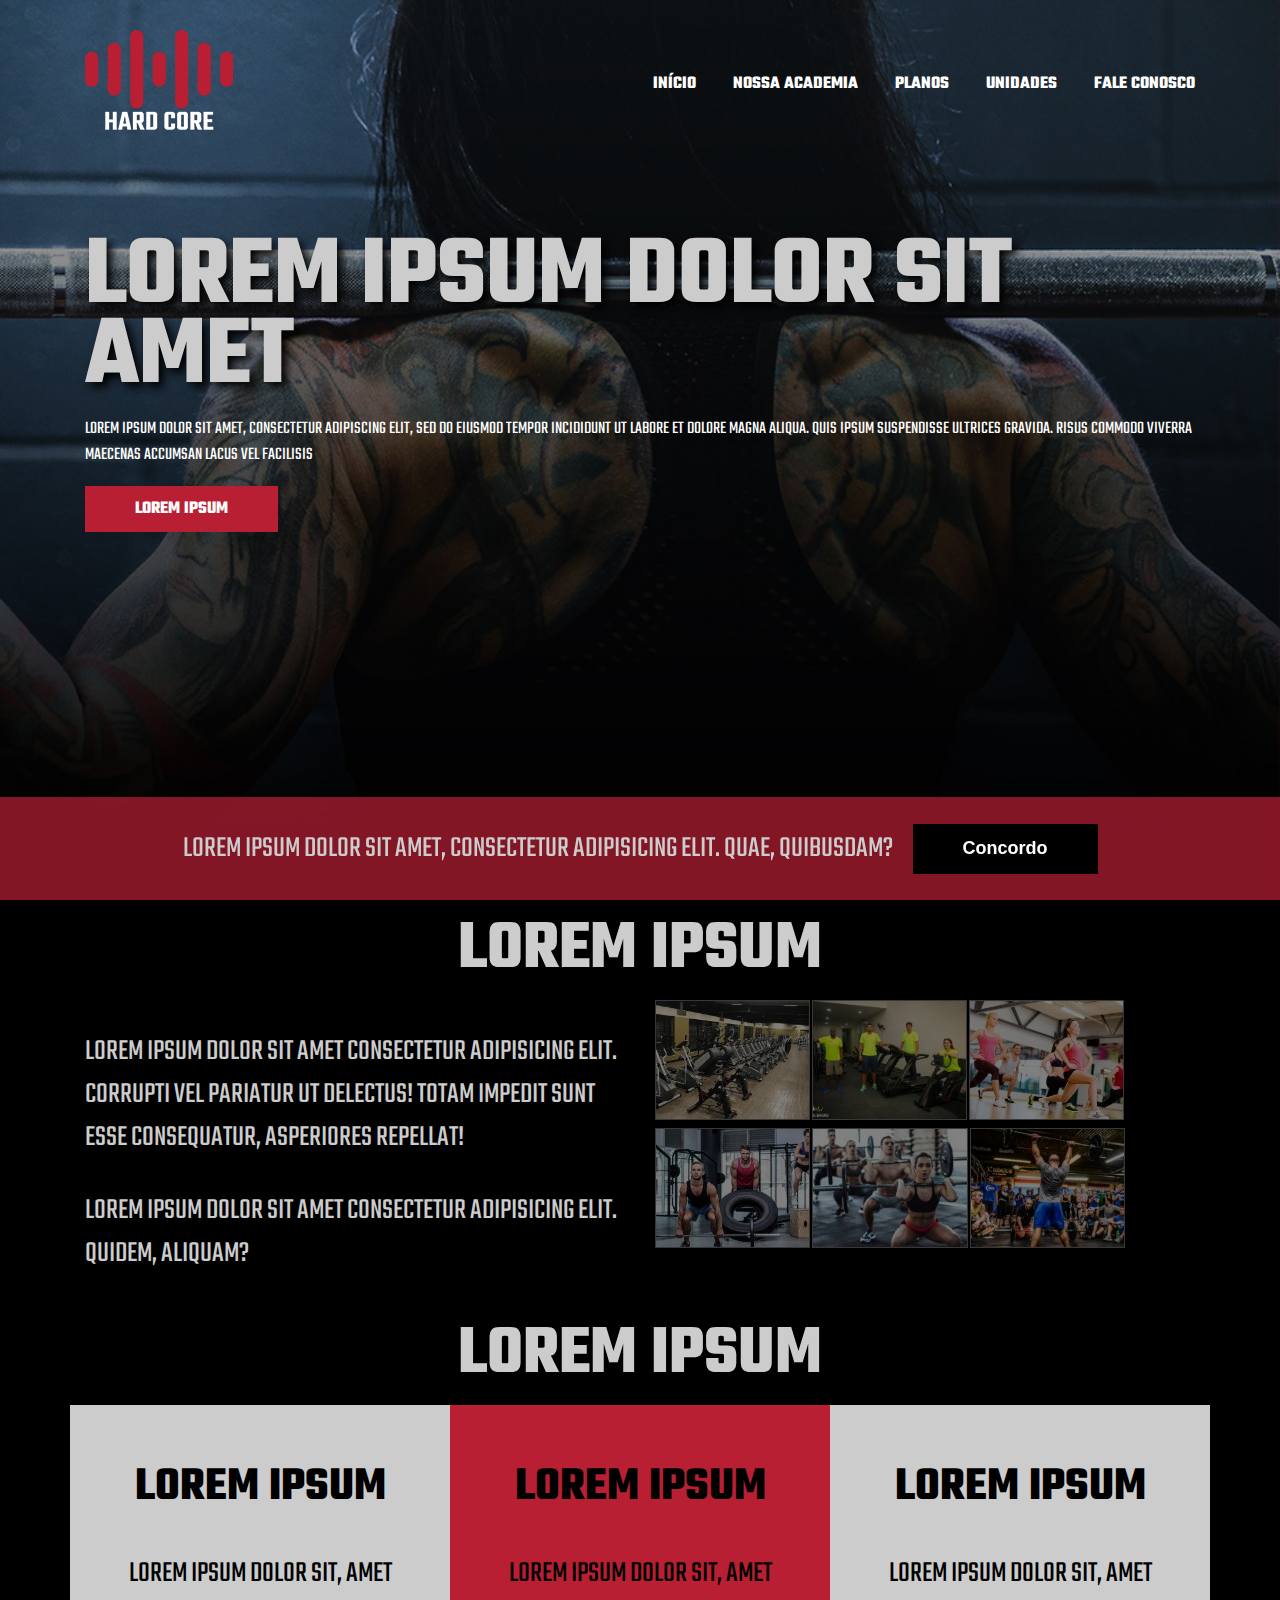
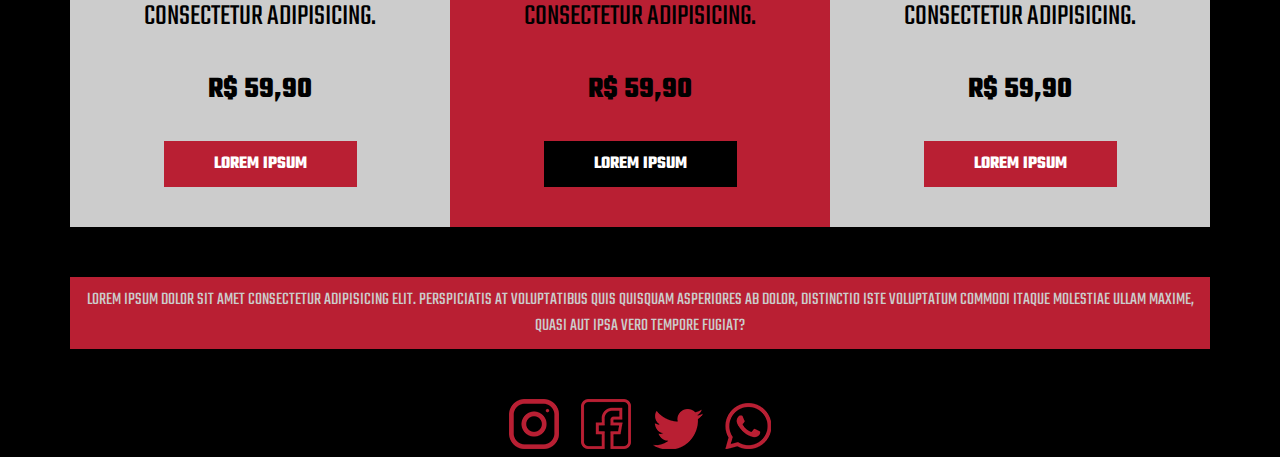
<file: index.html>
<!DOCTYPE html>
<html lang="pt-br">

<head>
  <meta charset="UTF-8" />
  <meta http-equiv="X-UA-Compatible" content="IE=edge" />
  <meta name="viewport" content="width=device-width, initial-scale=1.0" />
  <title>HardCore Gym</title>
  <link rel="stylesheet" href="css/bootstrap-grid.min.css" />
  <link rel="stylesheet" href="css/style.css" />
  <link href="https://unpkg.com/aos@2.3.1/dist/aos.css" rel="stylesheet">
  <link rel="stylesheet" href="dist/css/lightbox.min.css">
  <!-- Renomar a pasta dist para lightbox -->
</head>

<body>
  <div class="banner">

    <div class="container">

      <header class="topo">
        <div class="logo"><img src="img/logo.png" alt=""></div>
        <div class="menu">
          <a href="#">Início</a>
          <a href="#">Nossa Academia</a>
          <a href="#">Planos</a>
          <a href="#">Unidades</a>
          <a href="#">Fale Conosco</a>
        </div>

      </header>

      <article>

        <h1 data-aos="fade-right" data-aos-duration="500" data-os-duration="3000">LOREM IPSUM DOLOR SIT AMET</h1>
        <p>LOREM IPSUM DOLOR SIT AMET, CONSECTETUR ADIPISCING ELIT, SED DO EIUSMOD TEMPOR INCIDIDUNT UT LABORE ET DOLORE
          MAGNA ALIQUA. QUIS IPSUM SUSPENDISSE ULTRICES GRAVIDA. RISUS COMMODO VIVERRA MAECENAS ACCUMSAN LACUS VEL
          FACILISIS</p>

        <a href="#" class="btn-1">Lorem Ipsum</a>

      </article>
    </div>
  </div>

  <article class="container">

    <h2>Lorem Ipsum</h2>

    <div class="row">
      <div class="col">
        <p>Lorem ipsum dolor sit amet consectetur adipisicing elit. Corrupti vel pariatur ut delectus! Totam impedit
          sunt esse consequatur, asperiores repellat!</p>
        <p>Lorem ipsum dolor sit amet consectetur adipisicing elit. Quidem, aliquam?</p>
      </div>
      <div class="col galeria">
        <a href="img/galeria/academia-1.jpg" data-lightbox="galeria" data-title="Academia"><img
            src="img/galeria/thumb-academia-1.jpg" alt="teste"></a>
        <a href="img/galeria/academia-2.jpg" data-lightbox="galeria" data-title="Academia"><img
            src="img/galeria/thumb-academia-2.jpg" alt=""></a>
        <a href="img/galeria/academia-3.jpg" data-lightbox="galeria" data-title="Academia"><img
            src="img/galeria/thumb-academia-3.jpg" alt=""></a>
        <a href="img/galeria/academia-4.jpg" data-lightbox="galeria" data-title="Academia"><img
            src="img/galeria/thumb-academia-4.jpg" alt=""></a>
        <a href="img/galeria/academia-5.jpg" data-lightbox="galeria" data-title="Academia"><img
            src="img/galeria/thumb-academia-5.jpg" alt=""></a>
        <a href="img/galeria/academia-6.jpg" data-lightbox="galeria" data-title="Academia"><img
            src="img/galeria/thumb-academia-6.jpg" alt=""></a>
      </div>
    </div>
  </article>

  <article class="container">

    <h2>Lorem Ipsum</h2>

    <div class="row">

      <div class="col plano">
        <h3>Lorem Ipsum</h3>
        <p>Lorem ipsum dolor sit, amet consectetur adipisicing.</p>
        <span class="preco">R$ 59,90</span>
        <a href="#" class="btn-1">Lorem Ipsum</a>

      </div>
      <div class="col plano">
        <h3>Lorem Ipsum</h3>
        <p>Lorem ipsum dolor sit, amet consectetur adipisicing.</p>
        <span class="preco">R$ 59,90</span>
        <a href="#" class="btn-2">Lorem Ipsum</a>
      </div>

      <div class="col plano">
        <h3>Lorem Ipsum</h3>
        <p>Lorem ipsum dolor sit, amet consectetur adipisicing.</p>
        <span class="preco">R$ 59,90</span>
        <a href="#" class="btn-1">Lorem Ipsum</a>
      </div>

    </div>

  </article>


  <footer class="container rodape">
    <p>Lorem ipsum dolor sit amet consectetur adipisicing elit. Perspiciatis at voluptatibus quis quisquam asperiores ab
      dolor, distinctio iste voluptatum commodi itaque molestiae ullam maxime, quasi aut ipsa vero tempore fugiat?</p>
  </footer>


  <div class="container redesocial">
    <a href="#"><img src="img/instagram.png" alt=""></a>
    <a href="#"><img src="img/facebook.png" alt=""></a>
    <a href="#"><img src="img/twitter.png" alt=""></a>
    <a href="http://wa.me/5521999666333"><img src="img/whatsapp.png" alt=""></a>
  </div>

  <div class="lgpd close">
    <p>Lorem ipsum dolor sit amet, consectetur adipisicing elit. Quae, quibusdam?</p>
    <button class="btn-2" id="btnConcordo">Concordo</button>
  </div>

  <script src="bootstrap/js/jquery-3.6.0.min.js"></script>
  <script src="dist/js/lightbox.min.js"></script>
  <script src="bootstrap/js/bootstrap.min.js"></script>
  <script src="bootstrap/js/maskedinput-1.4.1.js"></script>
  <script src="bootstrap/js/jquery.validate.js"></script>
  <script src="bootstrap/js/script.js"></script>
  <script src="https://unpkg.com/aos@2.3.1/dist/aos.js"></script>

  <script>
    AOS.init();
  </script>

  <script>
    lightbox.option({
      'albumLabel': "Imagem %1 of %2",
      "wrapAround": true

    })
  </script>

  <script>

    if(localStorage.getItem("clicou") != "sim"){
      
      document.querySelector(".lgpd").classList.remove("close")

    }

    var btnConcordo = document.querySelector("#btnConcordo");
    // console.log("btnConcordo");

    btnConcordo.addEventListener("click", function(){
      // console.log("clicou");
      document.querySelector(".lgpd").style.visibility = "hidden";
      localStorage.setItem("clicou","sim");
    
    });
  </script>


</body>

</html>
</file>
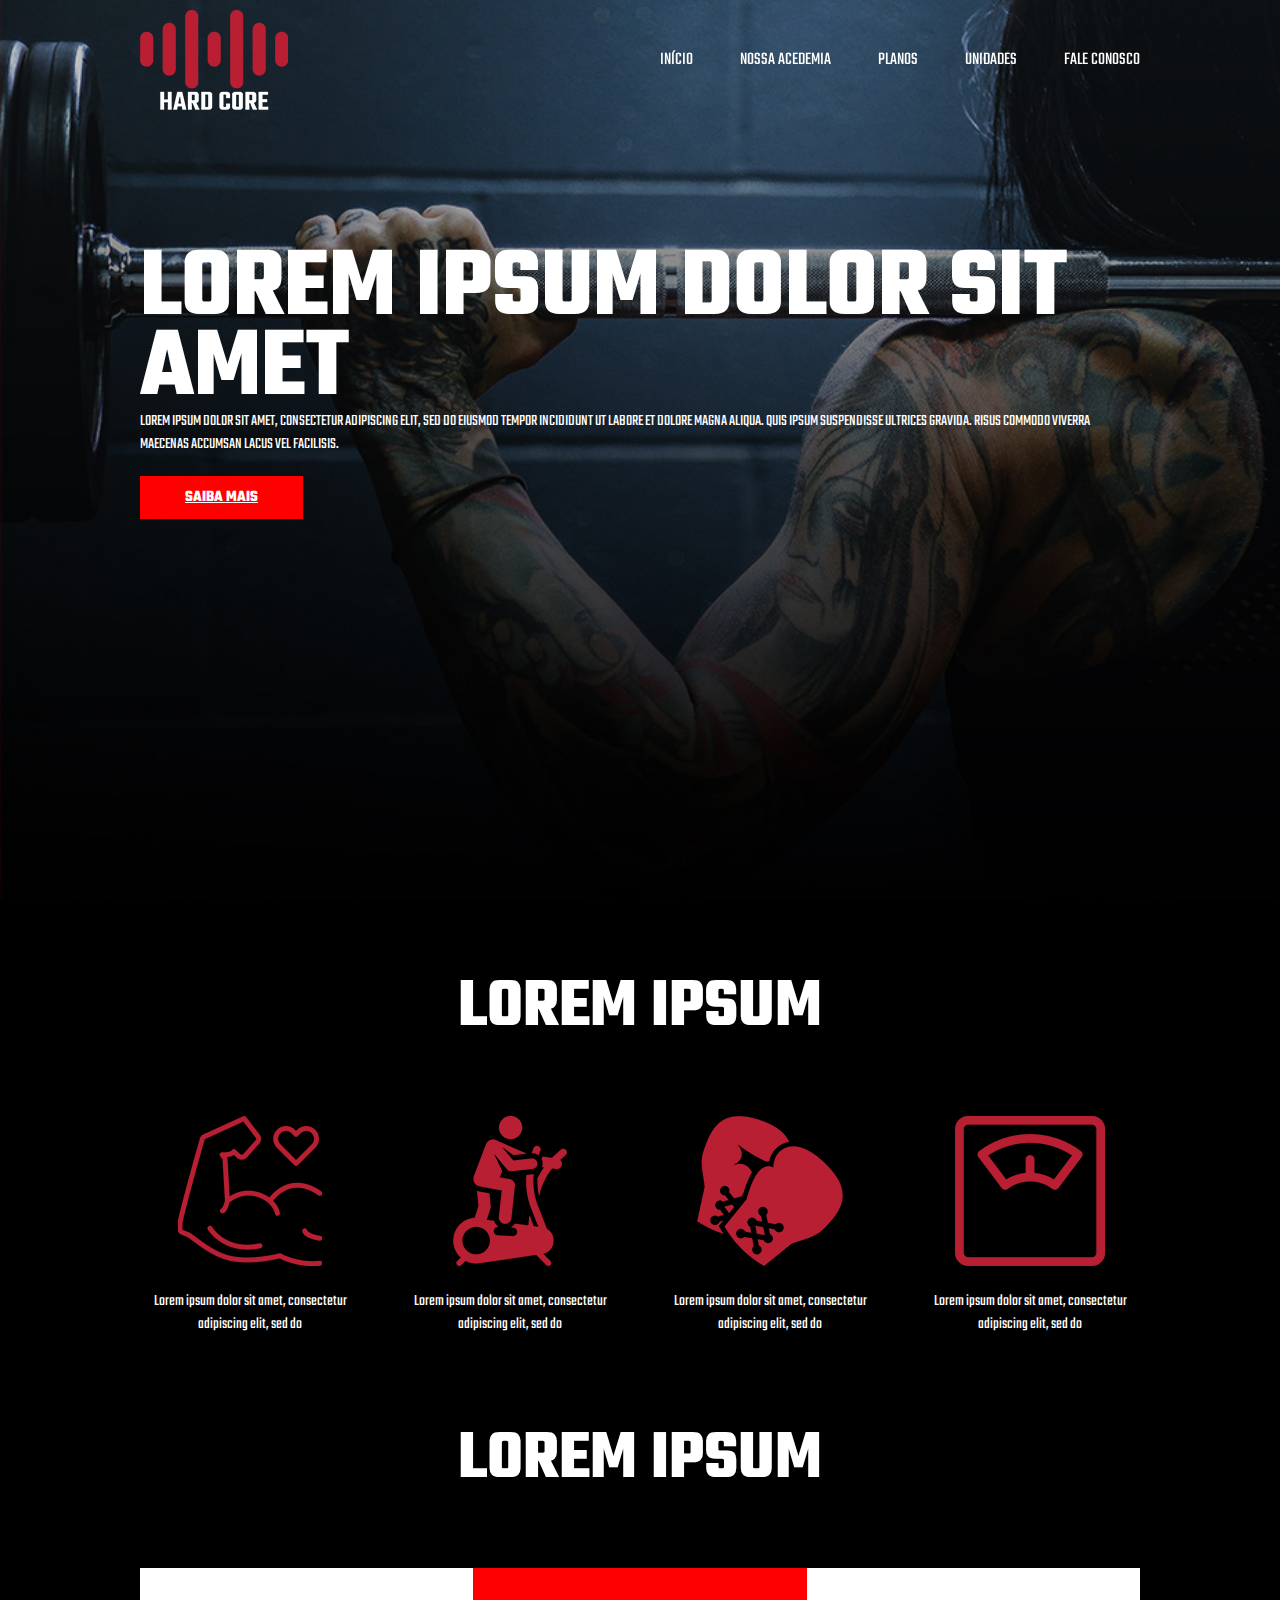
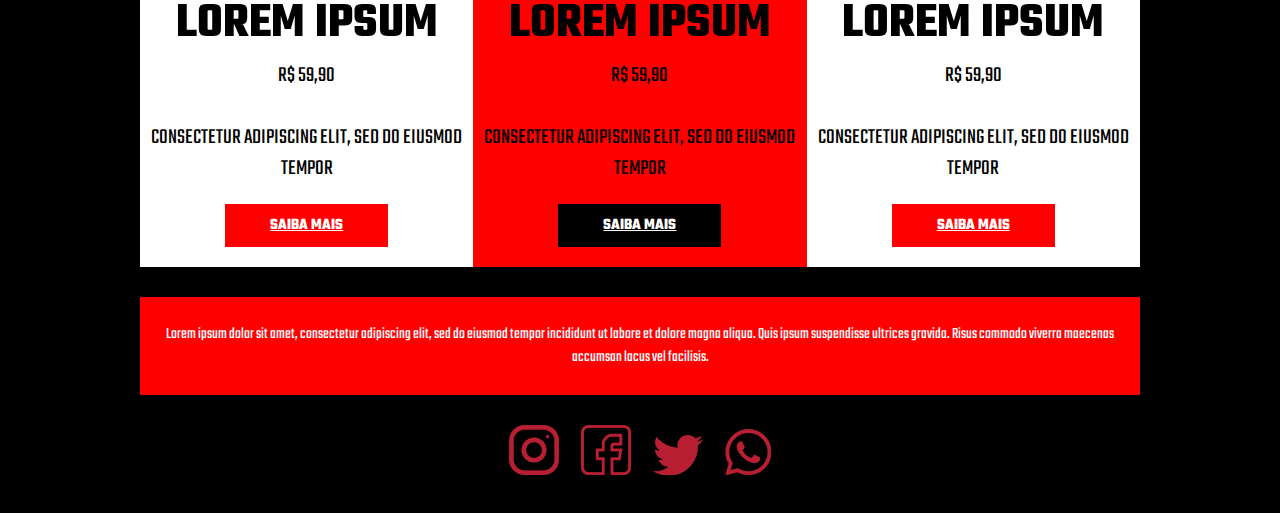
<file: exercicio-academia/index.html>
<!DOCTYPE html>
<html lang="pt-br">

<head>
    <meta charset="UTF-8">
    <meta http-equiv="X-UA-Compatible" content="IE=edge">
    <meta name="viewport" content="width=device-width, initial-scale=1.0">
    <title>Academy Hard Core</title>
    <link rel="stylesheet" href="style.css">
</head>

<body>

    <header class="topo">
        <div class="container">
            <img src="img/logo.png" alt="">

            <nav class="menu">
                <a href="#">Início</a>
                <a href="#">Nossa Acedemia</a>
                <a href="#">Planos</a>
                <a href="#">Unidades</a>
                <a href="#">Fale conosco</a>
            </nav>
        </div>

    </header>
    <div class="banner">
        <div class="container">
            <h1>Lorem ipsum dolor sit amet</h1>
            <p>Lorem ipsum dolor sit amet, consectetur adipiscing elit, sed do eiusmod tempor incididunt ut labore et
                dolore magna aliqua. Quis ipsum suspendisse ultrices gravida. Risus commodo viverra maecenas accumsan
                lacus vel facilisis. </p>
                
            <a href="#" class="btn">Saiba mais</a>
        </div>
    </div>


    <div class="container">


        <article class="titulo">

            <h2>Lorem Ipsum</h2>
        </article>

        <div class="colunas">


            <div class="coluna">
                <img src="img/muscle.png" alt="">
                <p>Lorem ipsum dolor sit amet, consectetur adipiscing elit, sed do </p>
            </div>
            <div class="coluna">
                <img src="img/exercise.png" alt="">
                <p>Lorem ipsum dolor sit amet, consectetur adipiscing elit, sed do </p>
            </div>
            <div class="coluna">
                <img src="img/boxing-gloves.png" alt="">
                <p>Lorem ipsum dolor sit amet, consectetur adipiscing elit, sed do </p>
            </div>
            <div class="coluna">
                <img src="img/weight-scale.png" alt="">
                <p>Lorem ipsum dolor sit amet, consectetur adipiscing elit, sed do </p>
            </div>
        </div>

        <article class="titulo">

            <h2>Lorem Ipsum</h2>
        </article>

        <div class="colunas-precos">


            <section class="coluna-preco">
                <h3>Lorem ipsum</h3>
                <p>R$ 59,90</br></br>
                    consectetur adipiscing elit, sed do eiusmod tempor </p>
                    <a href="#" class="btn">Saiba mais</a>
            </section>
            <section class="coluna-preco" style="background-color: red">
                <h3>Lorem ipsum</h3>
                <p>R$ 59,90</br></br>
                    consectetur adipiscing elit, sed do eiusmod tempor </p>
                    <a href="#" class="btn" style="background-color: black">Saiba mais</a>
                
                </section>
            <section class="coluna-preco">
                <h3>Lorem ipsum</h3>
                <p>R$ 59,90</br></br>
                    consectetur adipiscing elit, sed do eiusmod tempor </p>
                    <a href="#" class="btn">Saiba mais</a>
                </section>



        </div>


        <section class="info">
            <p>Lorem ipsum dolor sit amet, consectetur adipiscing elit, sed do eiusmod tempor incididunt ut labore et
                dolore magna aliqua. Quis ipsum suspendisse ultrices gravida. Risus commodo viverra maecenas accumsan
                lacus vel facilisis. </p>

        </section>
        <div class="rodape">
            <div class="rede-social">
                <a href="#"><img src="img/instagram.png" alt=""></a>
                <a href="#"><img src="img/facebook.png" alt=""></a>
                <a href="#"><img src="img/twitter.png" alt=""></a>
                <a href="#"><img src="img/whatsapp.png" alt=""></a>
            </div>
        </div>


    </div>





</body>

</html>
</file>
<file: css/style.css>
@import url("https://fonts.googleapis.com/css2?family=Teko:wght@400;700&display=swap");
.btn-1 {
  display: inline-block;
  padding: 10px 50px;
  color: #ffffff;
  font-weight: 700;
  font-size: 18px;
  text-decoration: none;
  background-color: #B91F33;
}

.btn-2 {
  display: inline-block;
  padding: 10px 50px;
  color: #ffffff;
  font-weight: 700;
  font-size: 18px;
  text-decoration: none;
  background-color: #000000;
}

body {
  background-color: #000000;
  margin: 0;
  font-family: 'Teko', sans-serif;
  text-transform: uppercase;
}

.banner {
  background-image: url(/img/banner.jpg);
  height: 100vh;
  background-size: cover;
  background-position: bottom right;
  padding-top: 30px;
  padding-bottom: 100px;
}

.banner h1 {
  margin: 0;
  color: #cccccc;
  text-shadow: 5px 5px 10px #000000;
  padding-top: 100px;
  font-size: 100px;
  line-height: 80px;
}

.banner p {
  font-size: 18px;
  color: #ffffff;
}

.topo {
  display: -webkit-box;
  display: -ms-flexbox;
  display: flex;
  -webkit-box-pack: justify;
      -ms-flex-pack: justify;
          justify-content: space-between;
  -webkit-box-align: center;
      -ms-flex-align: center;
          align-items: center;
}

.menu a {
  color: #ffffff;
  text-decoration: none;
  display: inline-block;
  margin-left: 35px;
  font-size: 18px;
  font-weight: 700;
}

.menu a:hover {
  color: #B91F33;
}

.menu a:active {
  color: #cccccc;
}

h2 {
  margin: 0;
  color: #cccccc;
  text-shadow: 5px 5px 10px #000000;
  font-size: 70px;
  text-align: center;
}

p {
  font-size: 30px;
  line-height: 30Ppx;
  color: #cccccc;
}

.plano {
  background-color: #cccccc;
  text-align: center;
  padding-bottom: 40px;
}

.plano h3 {
  margin-bottom: 0;
  font-size: 48px;
}

.plano p {
  color: #000000;
}

.plano .preco {
  display: block;
  font-size: 30px;
  font-weight: 700;
  margin-bottom: 30px;
}

.plano:nth-child(2n+2) {
  background-color: #B91F33;
}

.rodape {
  background-color: #B91F33;
  color: #ffffff;
  padding: 10px;
  text-align: center;
  margin: 50px auto;
}

.rodape p {
  font-size: 18px;
  margin: 0;
}

.redesocial {
  text-align: center;
}

.redesocial img {
  margin: 0 10px;
}

.galeria img {
  opacity: 0.5;
  -webkit-transition: 0.5s;
  transition: 0.5s;
}

.galeria img:hover {
  opacity: 1;
}

.lgpd {
  width: 100%;
  background-color: rgba(185, 31, 52, 0.7);
  position: fixed;
  bottom: 0;
  display: -webkit-box;
  display: -ms-flexbox;
  display: flex;
  -webkit-box-pack: center;
      -ms-flex-pack: center;
          justify-content: center;
  -webkit-box-align: center;
      -ms-flex-align: center;
          align-items: center;
}

.lgpd button {
  height: 50px;
  margin-left: 20px;
  border: none;
}

.close {
  display: none !important;
}
/*# sourceMappingURL=style.css.map */
</file>
<file: exercicio-academia/style.css>
@import url('https://fonts.googleapis.com/css2?family=Teko:wght@700&display=swap');


body{
    font-family: 'Teko', sans-serif;
    background-color: black;
    margin: 0;
}


.container{
    width: 1000px;
    margin: 0 auto;

}


.topo {

    padding: 10px 0;
    position: fixed;
    width: 100%;
    

}

.topo .container{
    display: flex;
    display: flex;
    justify-content: space-between;
    align-items: center;

}

.menu a{
    text-decoration: none;
    margin-left: 45px;
    font-size: 18px;
    text-transform: uppercase;
    color: white;
}


.banner{
    background-image: url(img/banner.jpg);
    height: 100vh;
    background-size: cover; 
    background-repeat: no-repeat;
    
       
}

.banner h1{
    padding-top: 250px;
    font-size: 100px;
    color: white;
    margin: 0;
    text-transform: uppercase;
    line-height: 80px;
    
}

.banner p{
    font-size: 16px;
    color: white;
    margin: 0;
    text-transform: uppercase;
    margin-bottom: 20px;
}

.btn{
    display: inline-block;
    padding: 10px 45px;
    color: white;
    background-color: red;
    text-transform: uppercase;
    border: 0;
    font-weight: 900;
    font-size: 16px;
    font-family: 'Teko', sans-serif;
    margin-bottom: 20px;
    
}

.titulo h2{
    color: white;
    font-size: 70px;
    text-transform: uppercase;
    text-align: center;
}


.colunas{
    display: flex;
    align-items: center;
    justify-content: space-between;
    
}

.coluna{
    width: 22%;
    text-align: center;

}

.coluna p{

    color: white;
    font-weight:normal;
}

.colunas-precos{
    display: flex;
    align-items: center;
    
    
    
}

.coluna-preco{
    width: 35%;
    text-align: center;
    background-color:white;
    
}

.coluna-preco h3{
    font-size: 50px;
    text-transform: uppercase;
    margin: 0;
    padding-top: 20px;
}

.coluna-preco p{
    font-size: 22px;
    text-transform: uppercase;
    padding: 0 10px 20px;
    margin: 0;
    
}

.info{
    margin-top: 30px;
    background-color: red;
    padding: 10px;

}

.info p{
    color: white;
    text-align: center;
}

.rodape{
    padding: 30px;
    display: flex;
    justify-content: center;
    
}

.rede-social img{
    
    padding: 0 10px;
    text-align: center;
}
</file>
